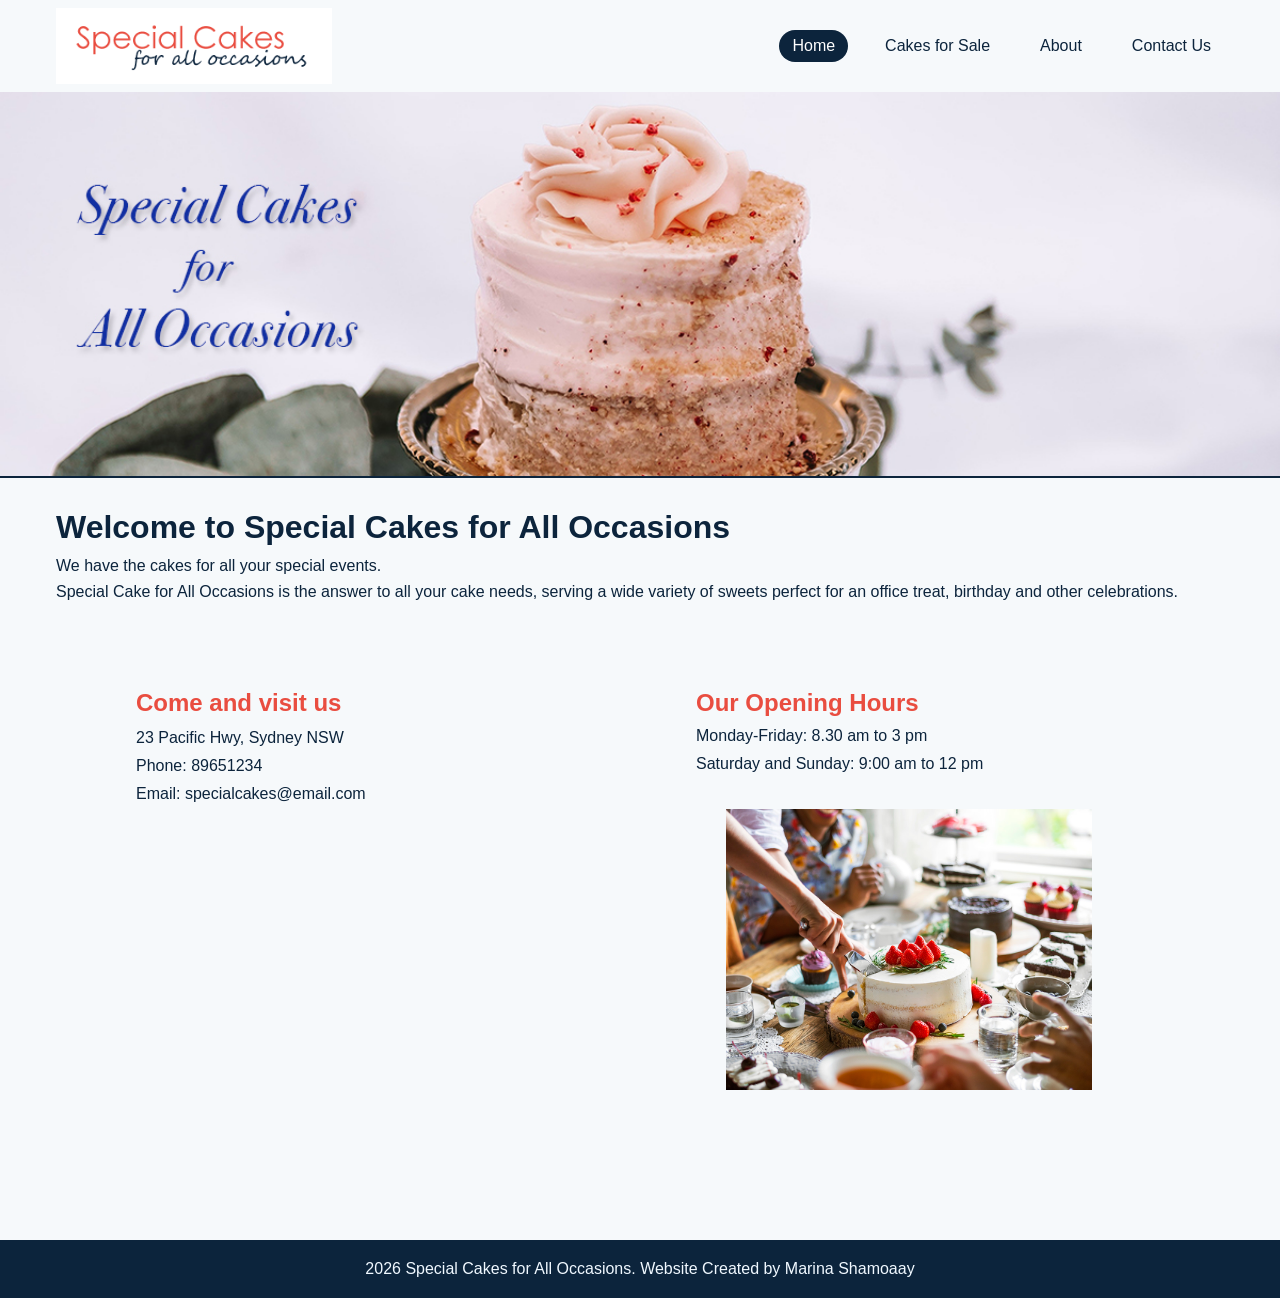
<file: index.html>
<!DOCTYPE html>
<html lang="en">
<head>
    <meta charset="UTF-8">
    <meta name="viewport" content="width=device-width, initial-scale=1.0">
    <title>Special Cakes for All Occasions - Home</title>
    <link rel="stylesheet" href="CSS/styles.css"/>
</head>
<body>
    <header>
        <div class="top-bar">
          <a href="index.html" class="logo-area">
             <img src="images/logo.png" alt="Special Cakes for All Occasions logo" />
          </a>
          <nav>
            <ul class="nav-links">
                <li><a href="index.html" class="active">Home</a></li>
                <li><a href="cakes.html">Cakes for Sale</a></li>
                <li><a href="about.html">About</a></li>
                <li><a href="contact.html">Contact Us</a></li>
            </ul>
          </nav>
        </div>
        <div class="banner-wrapper">
            <img src="images/web_banner_home1200x360.jpg" alt=" Selection of delicious cake and desserts on disply" /> 
        </div>
    </header>
    <main>
        <h1>Welcome to Special Cakes for All Occasions</h1>
        <p class="lead">
            We have the cakes for all your special events.
        </p>
        <p>
            Special Cake for All Occasions is the answer to all your cake needs, serving a wide variety of sweets perfect for an office treat, birthday and other celebrations.
        </p>

        <div class="content-grid">
            <section class="grid-area">
                <h2 id="visit-heading">Come and visit us</h2>
                <div class="contact-details">
                    <P>23 Pacific Hwy, Sydney NSW</P>
                    <p>Phone: <a href="tel:89651234">89651234</a></p>
                    <p>Email: <a href="specialcakes@email.com">specialcakes@email.com</a></p>
                </div>
                <div>
                    <iframe src="https://www.google.com/maps/embed?pb=!1m18!1m12!1m3!1d3318.7366085239782!2d151.10582017582087!3d-33.71576381114868!2m3!1f0!2f0!3f0!3m2!1i1024!2i768!4f13.1!3m3!1m2!1s0x6b12a796d9d577f9%3A0x2f4b4b8ef0d57770!2s23%20Pacific%20Hwy%2C%20Wahroonga%20NSW%202076!5e0!3m2!1sen!2sau!4v1777334558486!5m2!1sen!2sau" width="400" height="300" style="border:0;" allowfullscreen="" loading="lazy" referrerpolicy="no-referrer-when-downgrade"></iframe>
                </div>
            </section>

            <section class="grid-area">
                <h2>Our Opening Hours</h2>
                <ul class="hours-list">
                    <li>Monday-Friday: 8.30 am to 3 pm</li>
                    <li>Saturday and Sunday: 9:00 am to 12 pm</li>
                </ul>
                <img src="images/home_975px750px.jpg" alt="Our Opening ours" width=975px/>
            </section>

        </div>
    </main>
    <footer>
        <p> 2026 Special Cakes for All Occasions. Website Created by Marina Shamoaay </p>
    </footer>




</body>
</html>
</file>
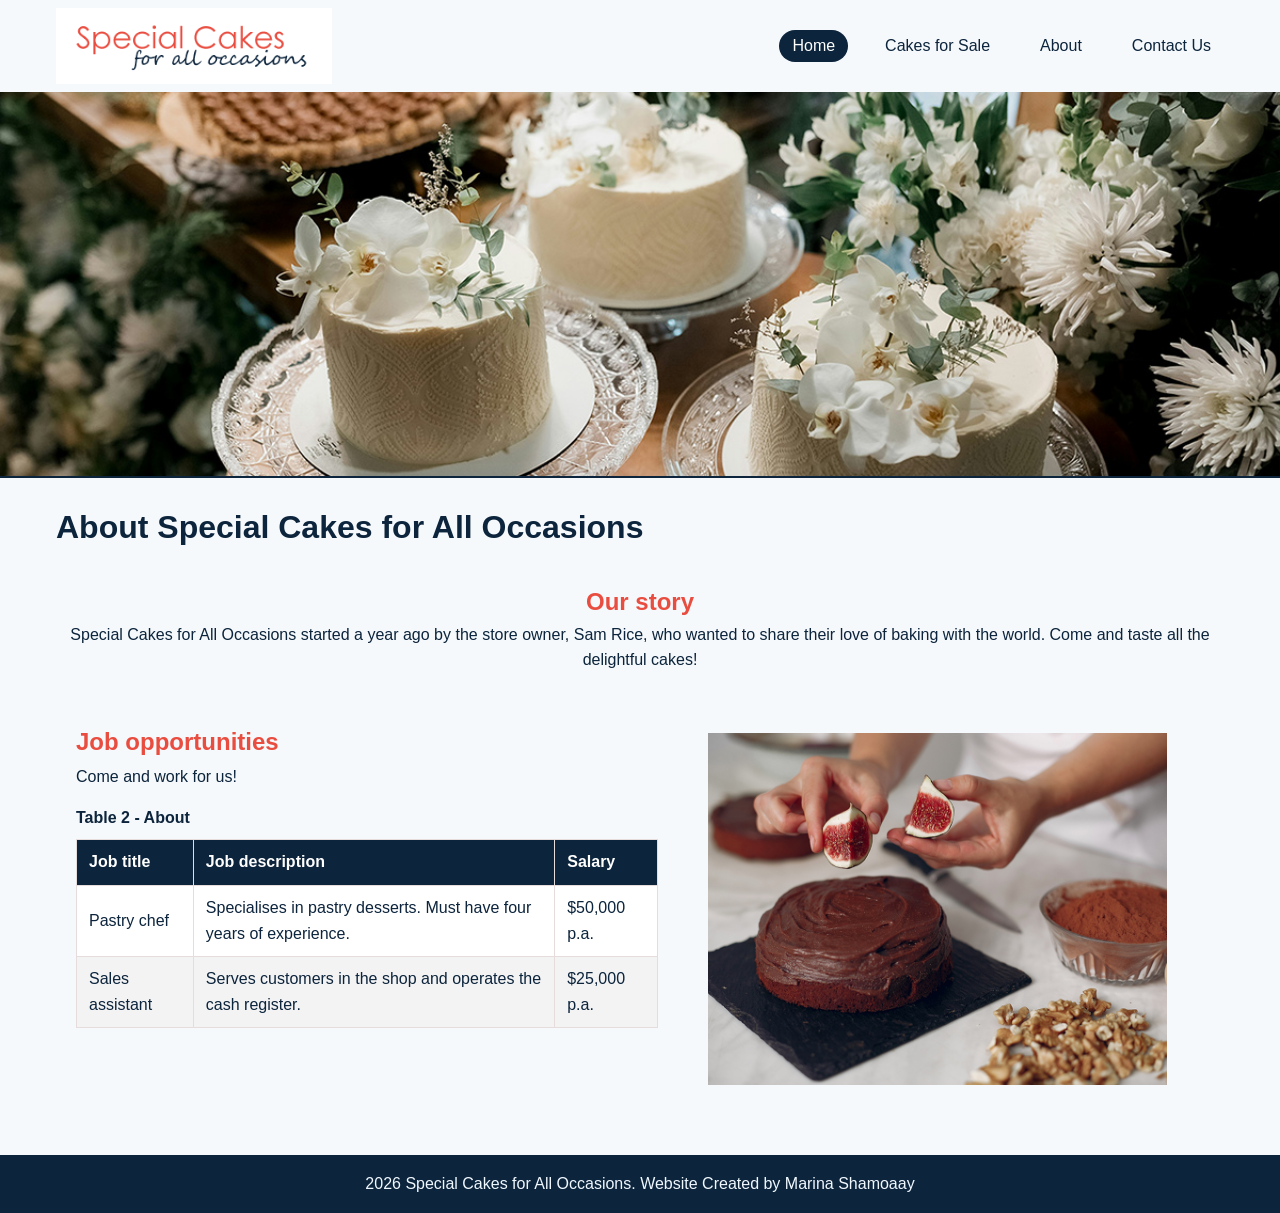
<file: about.html>
<!DOCTYPE html>
<html lang="en">
<head>
    <meta charset="UTF-8">
    <meta name="viewport" content="width=device-width, initial-scale=1.0">
    <title>Special Cakes for All Occasions - Home</title>
    <link rel="stylesheet" href="CSS/styles.css"/>
</head>
<body>
    <header>
        <div class="top-bar">
          <a href="index.html" class="logo-area">
             <img src="images/logo.png" alt="Special Cakes for All Occasions logo" />
          </a>
          <nav>
            <ul class="nav-links">
                <li><a href="index.html" class="active">Home</a></li>
                <li><a href="cakes.html">Cakes for Sale</a></li>
                <li><a href="about.html">About</a></li>
                <li><a href="contact.html">Contact Us</a></li>
            </ul>
          </nav>
        </div>
        <div class="banner-wrapper">
            <img src="images/banner_about_1200x360x.jpg" alt=" Selection of delicious cake and desserts on disply" /> 
        </div>
    </header>
    <main>
        <h1>About Special Cakes for All Occasions</h1>

        <section class="title-about">
            <h2 id="about-story-heading">Our story</h2>
            <p>
                Special Cakes for All Occasions started a year ago by the store owner, Sam Rice, who wanted to share their love of baking with the world. Come and taste all the delightful cakes!
            </p>
        </section>

       <div class="content-grid">

        <section class="section-area">
            <h2 id="jobs-heading">Job opportunities</h2>
            <p>Come and work for us!</p>

            <table>
                <caption>
                    Table 2 - About
                </caption>
                <thead>
                    <tr>
                        <th scope="col">Job title</th>
                        <th scope="col">Job description</th>
                        <th scope="col">Salary</th>
                    </tr>
                </thead>
                <tbody>
                    <tr>
                        <td>Pastry chef</td>
                        <td>Specialises in pastry desserts. Must have four years of experience.</td>
                        <td>$50,000 p.a.</td> 
                    </tr>
                    <tr>
                        <td>Sales assistant</td>
                        <td>Serves customers in the shop and operates the cash register.</td>
                        <td>$25,000 p.a.</td>
                    </tr>
                </tbody>
            </table>
        </section>
        <section>
            <img src="images/about-us_975x750px.jpg" alt="about" width="975px"/>
        </section>
       </div>

      
    </main>
    <footer>
        <p> 2026 Special Cakes for All Occasions. Website Created by Marina Shamoaay </p>
    </footer>


</body>
</html>
</file>
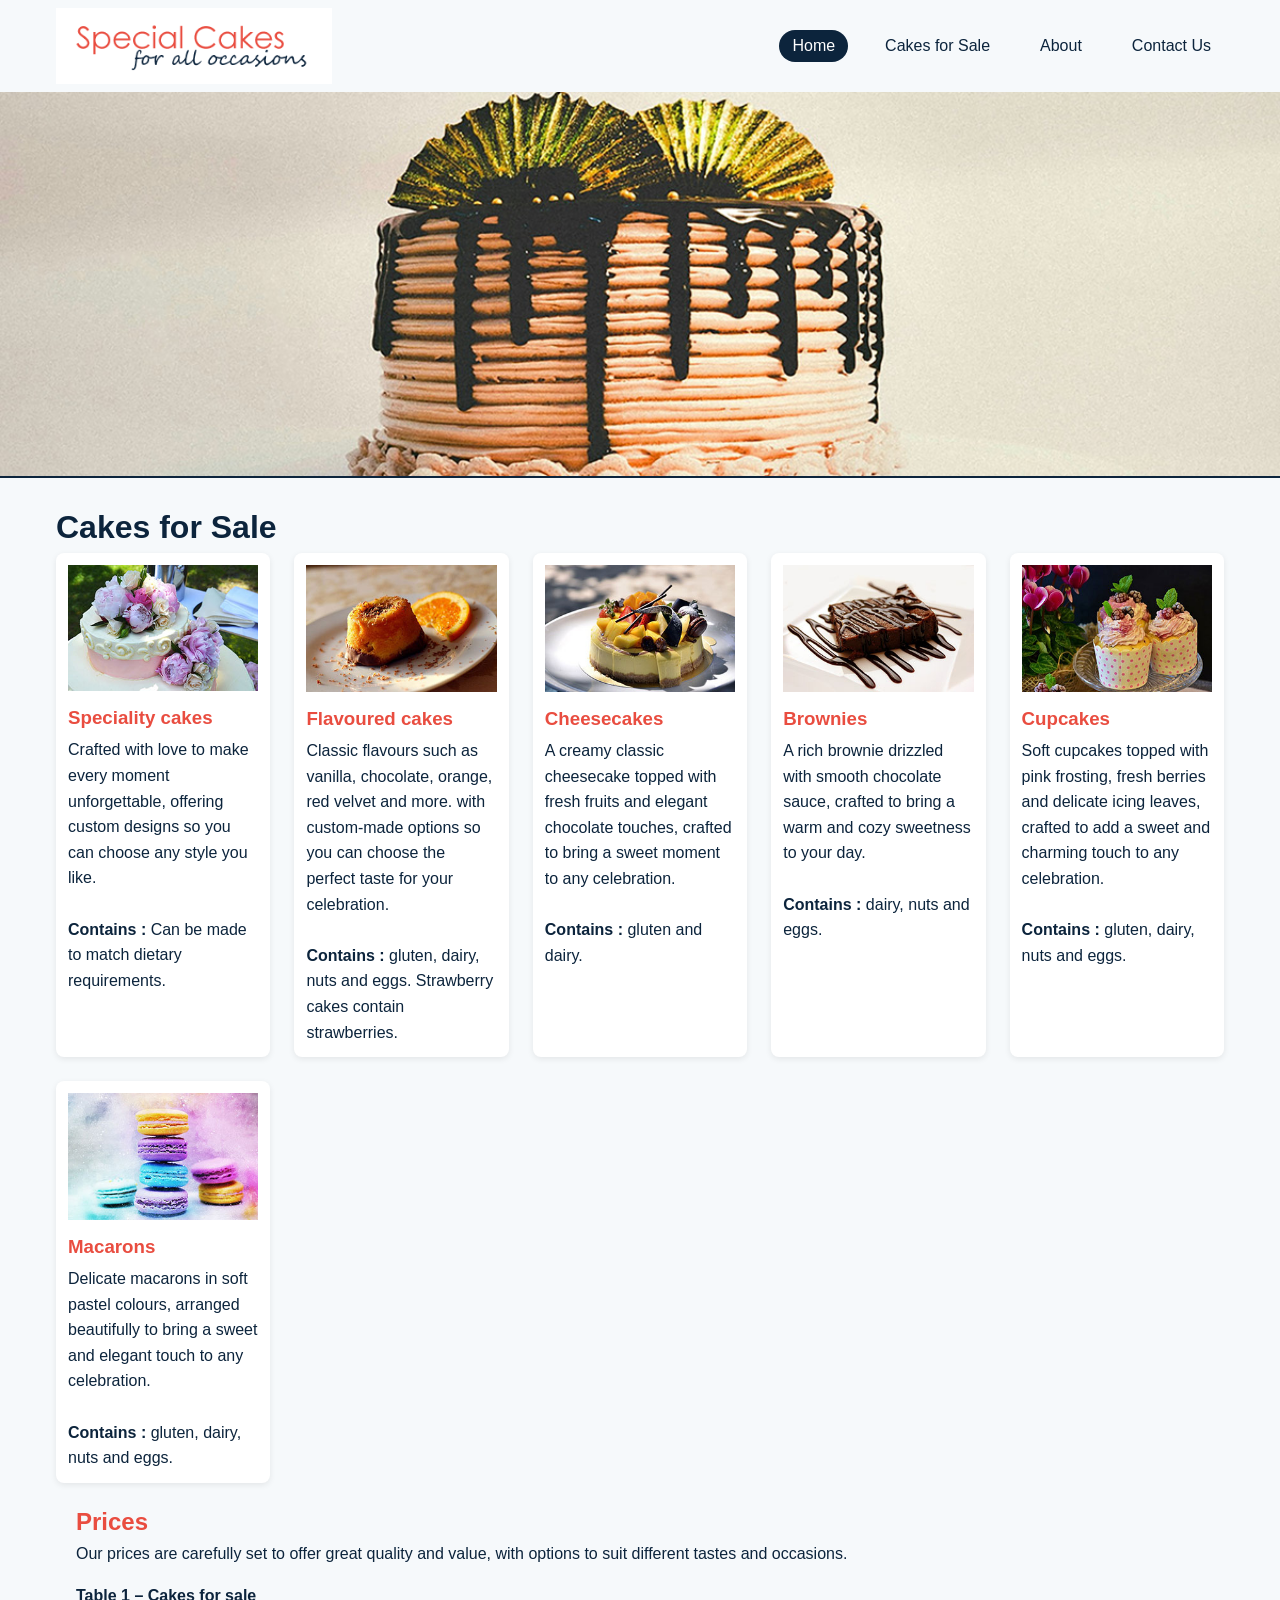
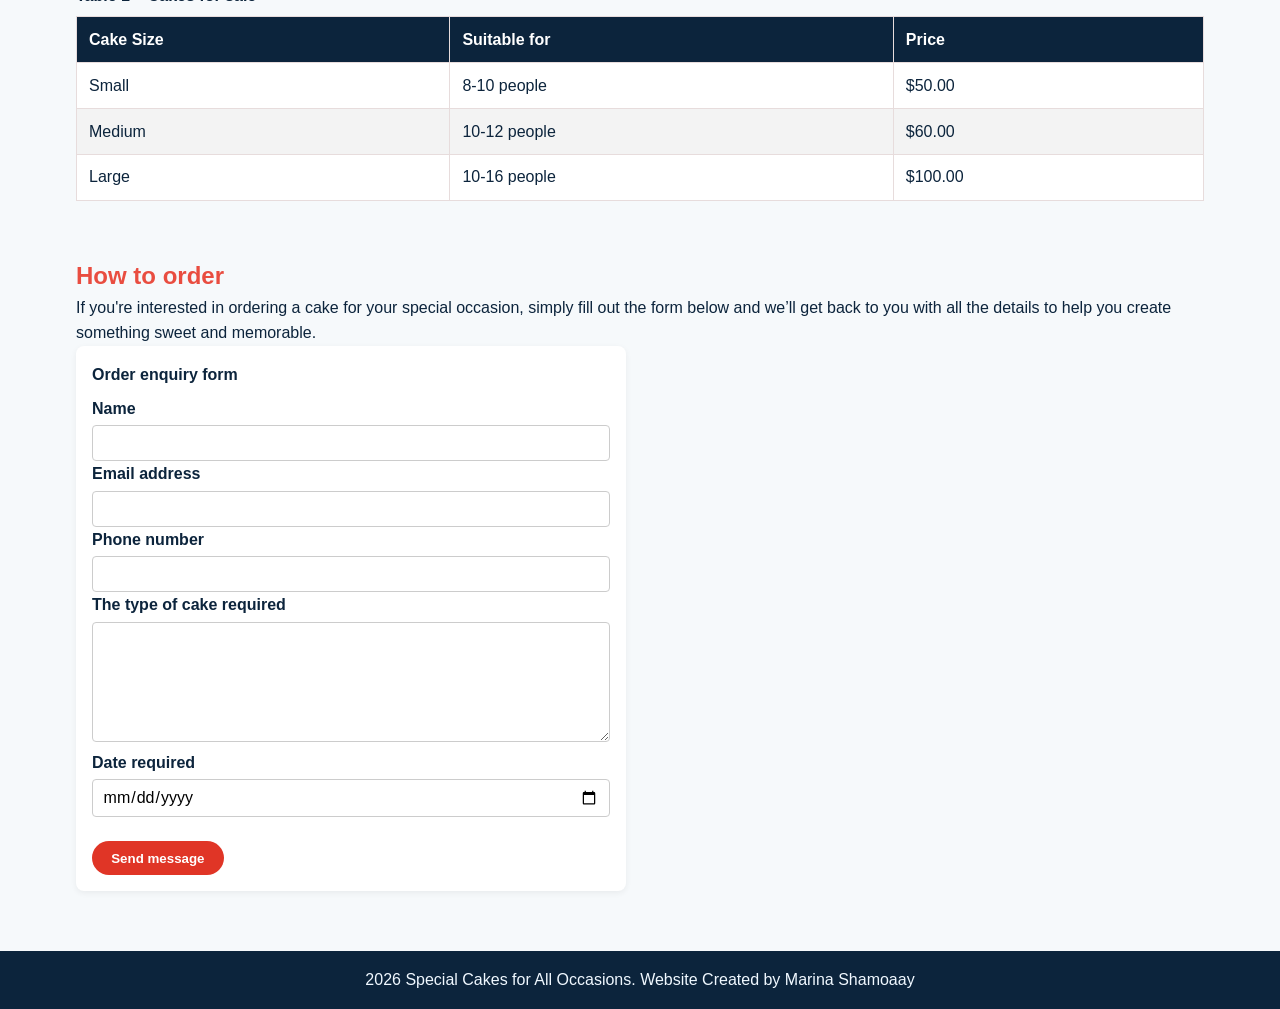
<file: cakes.html>
<!DOCTYPE html>
<html lang="en">

<head>
    <meta charset="UTF-8">
    <meta name="viewport" content="width=device-width, initial-scale=1.0">
    <title>Special Cakes for All Occasions - Home</title>
    <link rel="stylesheet" href="CSS/styles.css" />
</head>

<body>
    <header>
        <div class="top-bar">
            <a href="index.html" class="logo-area">
                <img src="images/logo.png" alt="Special Cakes for All Occasions logo" />
            </a>
            <nav>
                <ul class="nav-links">
                    <li><a href="index.html" class="active">Home</a></li>
                    <li><a href="cakes.html">Cakes for Sale</a></li>
                    <li><a href="about.html">About</a></li>
                    <li><a href="contact.html">Contact Us</a></li>
                </ul>
            </nav>
        </div>
        <div class="banner-wrapper">
            <img src="images/banner_cake-for-sale_1200x360xa.jpg"
                alt=" Selection of delicious cake and desserts on disply" />
        </div>
    </header>

    <main>
        <h1>Cakes for Sale</h1>

        <section>
            <div class="card-grid">
                <article class="product-card">
                    <a href="images/large/specialOccasion900.jpg">
                        <img src="images/small/specialOccasion300.jpg" alt="Decorated speciality celebrations cake">
                    </a>
                    <h3>Speciality cakes</h3>
                    <p>Crafted with love to make every moment unforgettable, offering custom designs so you can choose
                        any style you like.</p>
                        <br>
                        <p><strong>Contains :</strong> Can be made to match dietary requirements.</p>      
                </article>


                <article class="product-card">
                    <a href="images/large/orangeCake640.jpg">
                        <img src="images/small/orangeCake300.jpg" alt="Fresh orange cake with chocolate topping">
                    </a>
                    <h3>Flavoured cakes</h3>
                    <p>Classic flavours such as vanilla, chocolate, orange, red velvet and more. with custom-made
                        options so you can choose the perfect taste for your celebration.</p>
                        <br>
                        <p><strong>Contains :</strong> gluten, dairy, nuts and eggs. Strawberry cakes contain strawberries.</p> 
                </article>


                <article class="product-card">
                    <a href="images/large/cheeseCake640.jpg">
                        <img src="images/small/cheeseCake300.jpg"
                            alt="Creamy cheesecake topped with fresh fruit and chocolate decorations">
                    </a>
                    <h3>Cheesecakes</h3>
                    <p>A creamy classic cheesecake topped with fresh fruits and elegant chocolate touches, crafted to
                        bring a sweet moment to any celebration.</p>
                        <br>
                        <p><strong>Contains :</strong> gluten and dairy.</p> 
                </article>

                <article class="product-card">
                    <a href="images/large/brownie640.jpg">
                        <img src="images/small/brownie300.jpg"
                            alt="Rich chocolate brownie drizzled with smooth chocolate sauce">
                    </a>
                    <h3>Brownies</h3>
                    <p>A rich brownie drizzled with smooth chocolate sauce, crafted to bring a warm and cozy sweetness
                        to your day.</p>
                        <br>
                        <p><strong>Contains :</strong> dairy, nuts and eggs.</p> 
                </article>


                <article class="product-card">
                    <a href="images/large/cupcake640.jpg">
                        <img src="images/small/cupcake300.jpg"
                            alt="Pink frosted cupcakes decorated with berries and delicate icing leaves">
                    </a>
                    <h3>Cupcakes</h3>
                    <p>Soft cupcakes topped with pink frosting, fresh berries and delicate icing leaves, crafted to add
                        a sweet and charming touch to any celebration.</p>
                        <br>
                        <p><strong>Contains :</strong> gluten, dairy, nuts and eggs.</p> 
                </article>


                <article class="product-card">
                    <a href="images/large/macaron640.jpg">
                        <img src="images/small/macaron300.jpg" alt="Colorful stacked macarons in soft pastel shades">
                    </a>
                    <h3>Macarons</h3>
                    <p>Delicate macarons in soft pastel colours, arranged beautifully to bring a sweet and elegant touch
                        to any celebration.</p>
                        <br>
                        <p><strong>Contains :</strong> gluten, dairy, nuts and eggs.</p> 
                </article>

            </div>
        </section>

        <section class="section-area">
            <h2 id="Price-heading">Prices</h2>
            <p>Our prices are carefully set to offer great quality and value, with options to suit different tastes and
                occasions.</p>

            <table>
                <caption>
                    Table 1 – Cakes for sale
                </caption>
                <thead>
                    <tr>
                        <th scope="col">Cake Size</th>
                        <th scope="col">Suitable for</th>
                        <th scope="col">Price</th>
                    </tr>
                </thead>
                <tbody>
                    <tr>
                        <td>Small</td>
                        <td>8-10 people</td>
                        <td>$50.00</td>
                    </tr>

                    <tr>
                        <td>Medium</td>
                        <td>10-12 people</td>
                        <td>$60.00</td>
                    </tr>

                    <tr>
                        <td>Large</td>
                        <td>10-16 people</td>
                        <td>$100.00</td>
                    </tr>
                </tbody>
            </table>
        </section>




        <section class="section-area">
            <h2 id="Price-heading">How to order</h2>
            <p>If you're interested in ordering a cake for your special occasion, simply fill out the form below and
                we’ll get back to you with all the details to help you create something sweet and memorable.
            </p>
            <form action="mailto:specialcakes@email.com" method="post" enctype="text/plain">
                <fieldset>
                    <legend>Order enquiry form</legend>


                    <p>
                        <label for="contact-name">Name</label>
                        <input type="text" id="contact-name" name="Name" required />
                    </p>

                    <p>
                        <label for="contact-email">Email address</label>
                        <input type="email" id="contact-email" name="Email" required />
                    </p>

                    <p>
                        <label for="contact-phone">Phone number</label>
                        <input type="tel" id="contact-phone" name="Phone" required />
                    </p>

                    <p>
                        <label for="cake-type">The type of cake required</label>
                        <textarea id="cake-type" name="Cake required" required></textarea>
                    </p>

                    <p>
                        <label for="date">Date required</label>
                        <input type="date" id="date" name="date" required />
                    </p>

                </fieldset>

                <input type="submit" value="Send message" />
            </form>
        </section>

    </main>


    <footer>
        <p> 2026 Special Cakes for All Occasions. Website Created by Marina Shamoaay </p>
    </footer>



</body>

</html>
</file>
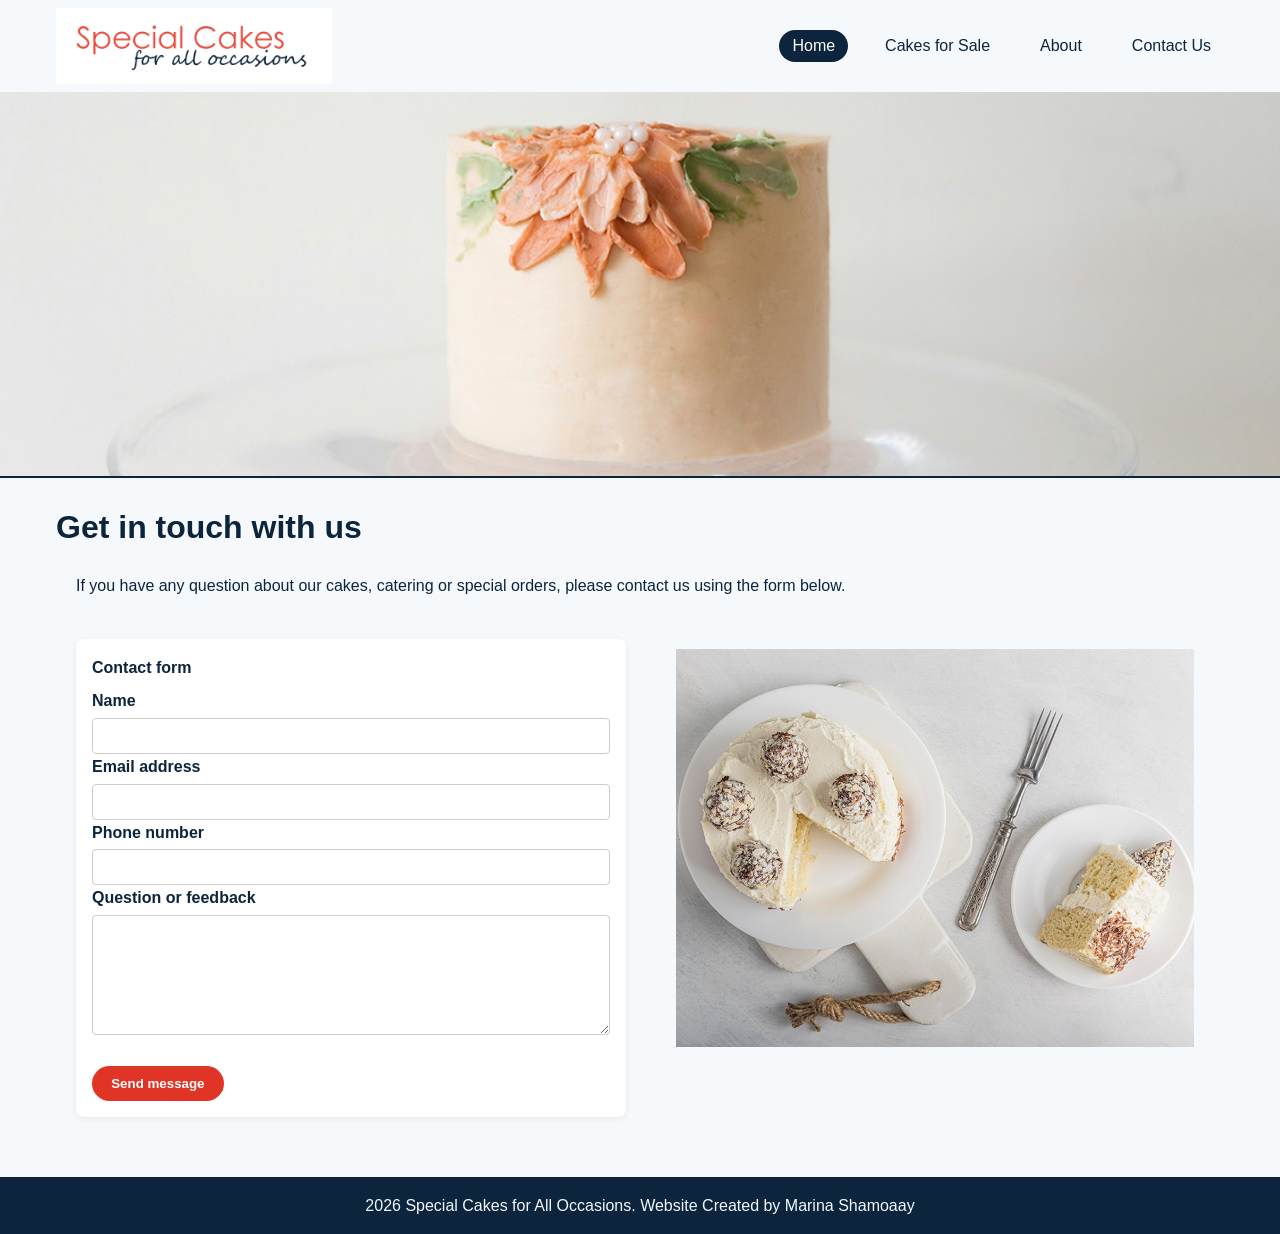
<file: contact.html>
<!DOCTYPE html>
<html lang="en">

<head>
    <meta charset="UTF-8">
    <meta name="viewport" content="width=device-width, initial-scale=1.0">
    <title>Special Cakes for All Occasions - Home</title>
    <link rel="stylesheet" href="CSS/styles.css" />
</head>

<body>
    <header>
        <div class="top-bar">
            <a href="index.html" class="logo-area">
                <img src="images/logo.png" alt="Special Cakes for All Occasions logo" />
            </a>
            <nav>
                <ul class="nav-links">
                    <li><a href="index.html" class="active">Home</a></li>
                    <li><a href="cakes.html">Cakes for Sale</a></li>
                    <li><a href="about.html">About</a></li>
                    <li><a href="contact.html">Contact Us</a></li>
                </ul>
            </nav>
        </div>
        <div class="banner-wrapper">
            <img src="images/banner_contact-us_1200x360x.jpg"
                alt=" Selection of delicious cake and desserts on disply" />
        </div>
    </header>

    <main>
        <h1>Get in touch with us</h1>
        <section class="section-area">
            <p>
                If you have any question about our cakes, catering or special orders, please contact us using the form
                below.
            </p>
        </section>
        <div class="form-inf">
            <section class="section-area">
                <form action="mailto:specialcakes@email.com" method="post" enctype="text/plain">
                    <fieldset>
                        <legend>Contact form</legend>

                        <p>
                            <label for="contact-name">Name</label>
                            <input type="text" id="contact-name" name="Name" required />
                        </p>

                        <p>
                            <label for="contact-email">Email address</label>
                            <input type="email" id="contact-email" name="Email" required />
                        </p>

                        <p>
                            <label for="contact-phone">Phone number</label>
                            <input type="tel" id="contact-phone" name="Phone" required />
                        </p>

                        <p>
                            <label for="contact-message">Question or feedback</label>
                            <textarea id="contact-message" name="Question or feedback" required></textarea>
                        </p>
                    </fieldset>

                    <input type="submit" value="Send message" />
                </form>
            </section>
            <section>
                <img src="images/contact-us_975x750.jpg" alt="contact" width="975px" />
            </section>
        </div>
    </main>

    <footer>
        <p> 2026 Special Cakes for All Occasions. Website Created by Marina Shamoaay </p>
    </footer>

</body>

</html>
</file>
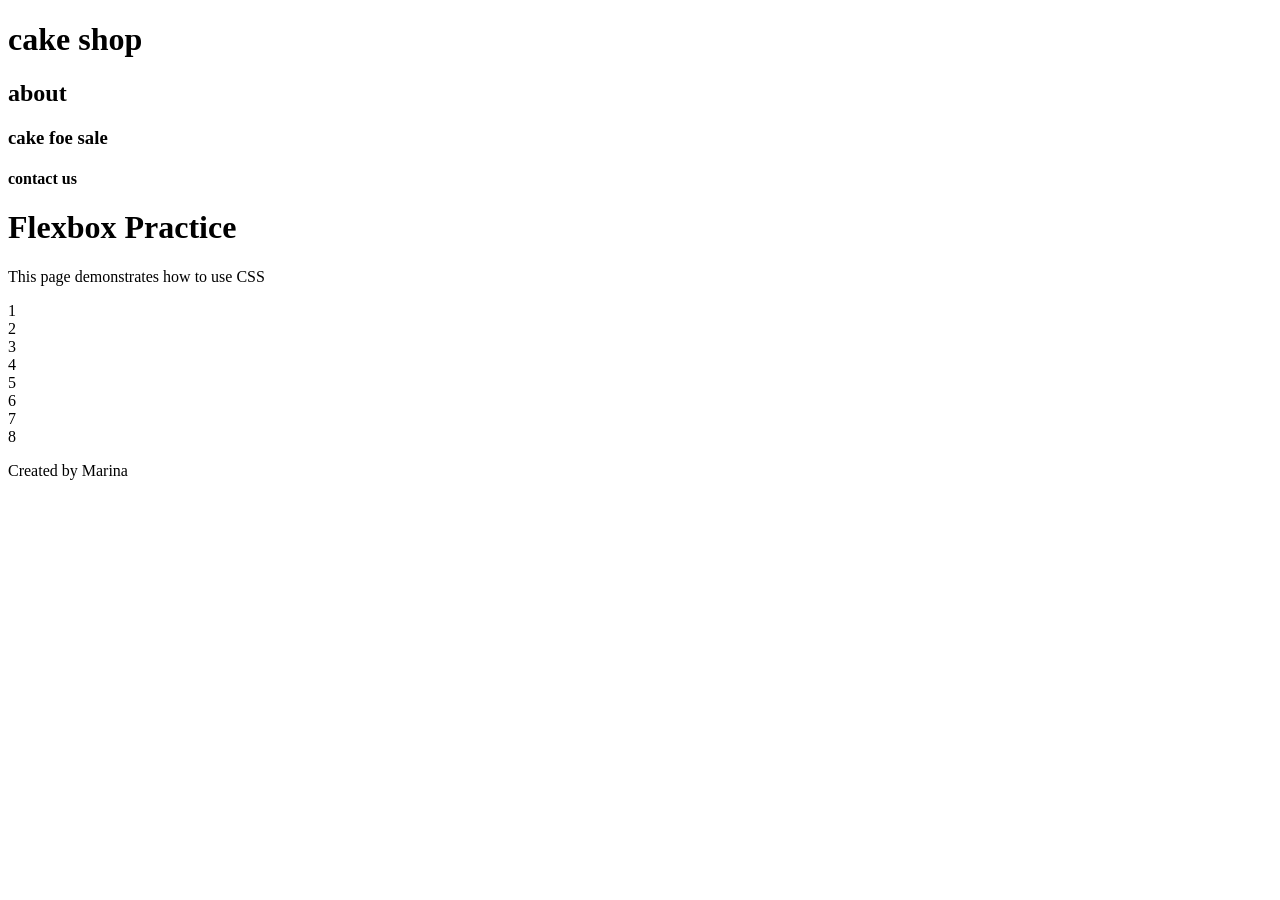
<file: test.html>
<!DOCTYPE html>
<html lang="en">
<head>
    <meta charset="UTF-8">
    <meta name="viewport" content="width=device-width, initial-scale=1.0">
    <title>Document</title>
</head>
<body>
    <h1>cake shop</h1>  
    <h2>about</h2>  
    <h3>cake foe sale</h3>
    <h4>contact us</h4>

    <h1 id="title">Flexbox Practice</h1>
<p>This page demonstrates how to use CSS</p>
<div class="gallery">
    <div class="item">1</div>
    <div class="item">2</div>
    <div class="item">3</div>
    <div class="item">4</div>
    <div class="item1">5</div>
    <div class="item1">6</div>
    <div class="item1">7</div>
    <div class="item1">8</div> 
</div>
<footer>
    <p class="footer-text"> Created by Marina</p>
    <!-- <div class="gallery">
      <div class="footer"></div>  
    </div> -->
</footer>

</body>
</html>
</file>
<file: CSS/styles.css>
/* Base layout */
*{
    margin: 0;
    padding: 0;
    box-sizing: border-box;
}

body {
    margin: 0;
    font-family: Arial, Helvetica, sans-serif;
    line-height: 1.6;
    background-color: rgb(246, 249, 251);
    color:#0C243C ;
}

img {
    max-width: 100%;
    height: auto;
    display: block;
}

a {
    color: #0C243C;
    text-decoration: none;
}

a:hover,
a:focus {
    text-decoration: underline;
}
    
header {
    background-color: rgb(246, 249, 251);
    border-bottom: 2px solid #0C243C;
}

.banner-wrapper img {
    width: 100%;
    height: auto;
}

.top-bar {
    display: flex;
    align-items: center;
    list-style: none;
    justify-content: space-between;
    max-width: 1200px;
    margin: 0 auto;
    padding: 0.5rem 1rem;
}

.logo-area {
    display: flex;
    align-items: center;
    gap: 0.75rem;
    background-color: #ffffff;
    padding: 0.5rem 0.75rem;
}

.logo-area img {
    height: 60px;
    width: auto;
}

.site-title {
    font-size: 1.2rem;
    font-weight: bold;
    font-style: italic;
    color: #0C243C;
}

nav {
    margin-left: auto;
}

.nav-links {
    list-style: none;
    display: flex;
    flex-wrap: wrap;
    gap: 1.5rem;
    padding: 0;
    margin: 0;
}
   
.nav-links a {
    padding: 0.4rem 0.75rem;
    border-radius: 999px;
    border: 1px solid transparent;
}

.nav-links a:hover,
.nav-links a:focus {
    border-color:#E94D40 ;
    background-color: #E94D40;
    color: #ffffff;
}

.nav-links .active {
    background-color: #0C243C;
    color: #ffffff;
}

main {
    max-width: 1200px;
    margin: 1.5rem auto 2.5rem;
    padding: 0 1rem;
}

h1 {
    color: #0C243C;
    margin-top: 0;
}
    
h2,
h3 {
    color: #E94D40;
}

footer {
    background-color: #0C243C;
    color: aliceblue;
    padding: 1rem;
    text-align: center;
    font-size: 0.9;
}

.content-grid {
    display: flex;
    align-items: flex-start;
}

.content-grid img {
    max-width: 95%;
    height: auto;
    display: block;
}


.content-grid p {
    margin: 0.15rem 0;
}

.grid-area {
    padding: 80px;
}

.hours-list {
    list-style: none;
    padding-left: 0;
}

.hours-list li {
    margin-bottom: 0.15rem;
}
.title-about {
    text-align: center;
    margin-top: 30px;
    margin-bottom: 30px;
}

.section-area {
    padding: 20px;
}

table {
    width: 100%;
    border-collapse: collapse;
    margin: 1rem 0;
    background-color: #ffffff;
}

caption {
    text-align: left;
    font-weight: bold;
    margin-bottom: 0.5rem;
    color: #0C243C;
}

th,
td {
    border: 1px solid #e7dcdc;
    padding: 0.6rem 0.75rem;
    text-align: left;
}

thead {
    background-color: #0C243C;
    color: #ffffff;
}

tbody tr:nth-child(even) {
    background-color: #f3f3f3;
}

form {
    background-color: #ffffff;
    padding: 1rem;
    border-radius: 0.5rem;
    box-shadow: 0 2px 6px rgba(0, 0, 0, 0.06);
    width: 550px;
}

form fieldset {
    border: none;
    padding: 0;
    margin: 0 0 1rem;
}

form legend {
    font-weight: bold;
    margin-bottom: 0.5rem;
    color: #0C243C;
}

label {
    display: block;
    margin-bottom: 0.25rem;
    font-weight: 600;
}

input[type="text"],
input[type="email"],
input[type="tel"],
input[type="date"],
select,
textarea {
    width: 100%;
    padding: 0.5rem 0.6rem;
    border-radius: 0.25rem;
    border: 1px solid #ccc;
    font-family: inherit;
    font-size: 1rem;
}

textarea {
    min-height: 120px;
    resize: vertical;
}

input[type="submit"],
button[type="submit"] {
    display: inline-block;
    padding: 0.6rem 1.2rem;
    border-radius: 999px;
    border: none;
    background-color: #e03526;
    color: #ffffff;
    font-weight: bold;
    cursor: pointer;
    margin-top: 0.5rem;
}

input[type="submit"]:hover,
input[type="submit"]:focus,
button[type="submit"]:hover,
button[type="submit"]:focus {
    background-color: #b32114;
}

.form-inf {
    display: flex;

}

.form-inf img {
    width: 700px;
    height: auto;
    padding: 30px;
}
.content-grid {
    display: flex;
}

.content-grid img {
    width: 700px;
    height: auto;
    padding: 30px;
}

.card-grid {
    display: grid;
    grid-template-columns: repeat(auto-fit, minmax(180px, 1fr));
    gap: 1.5rem;
}

.product-card {
    background-color: #ffffff;
    border-radius: 0.5rem;
    box-shadow: 0 2px 6px rgba(0, 0, 0, 0.08);
    padding: 0.75rem;
}

.product-card h3 {
    margin-top: 0.75rem;
    margin-bottom: 0.25rem;
}

.product-card p {
    margin: 0;
}
</file>
